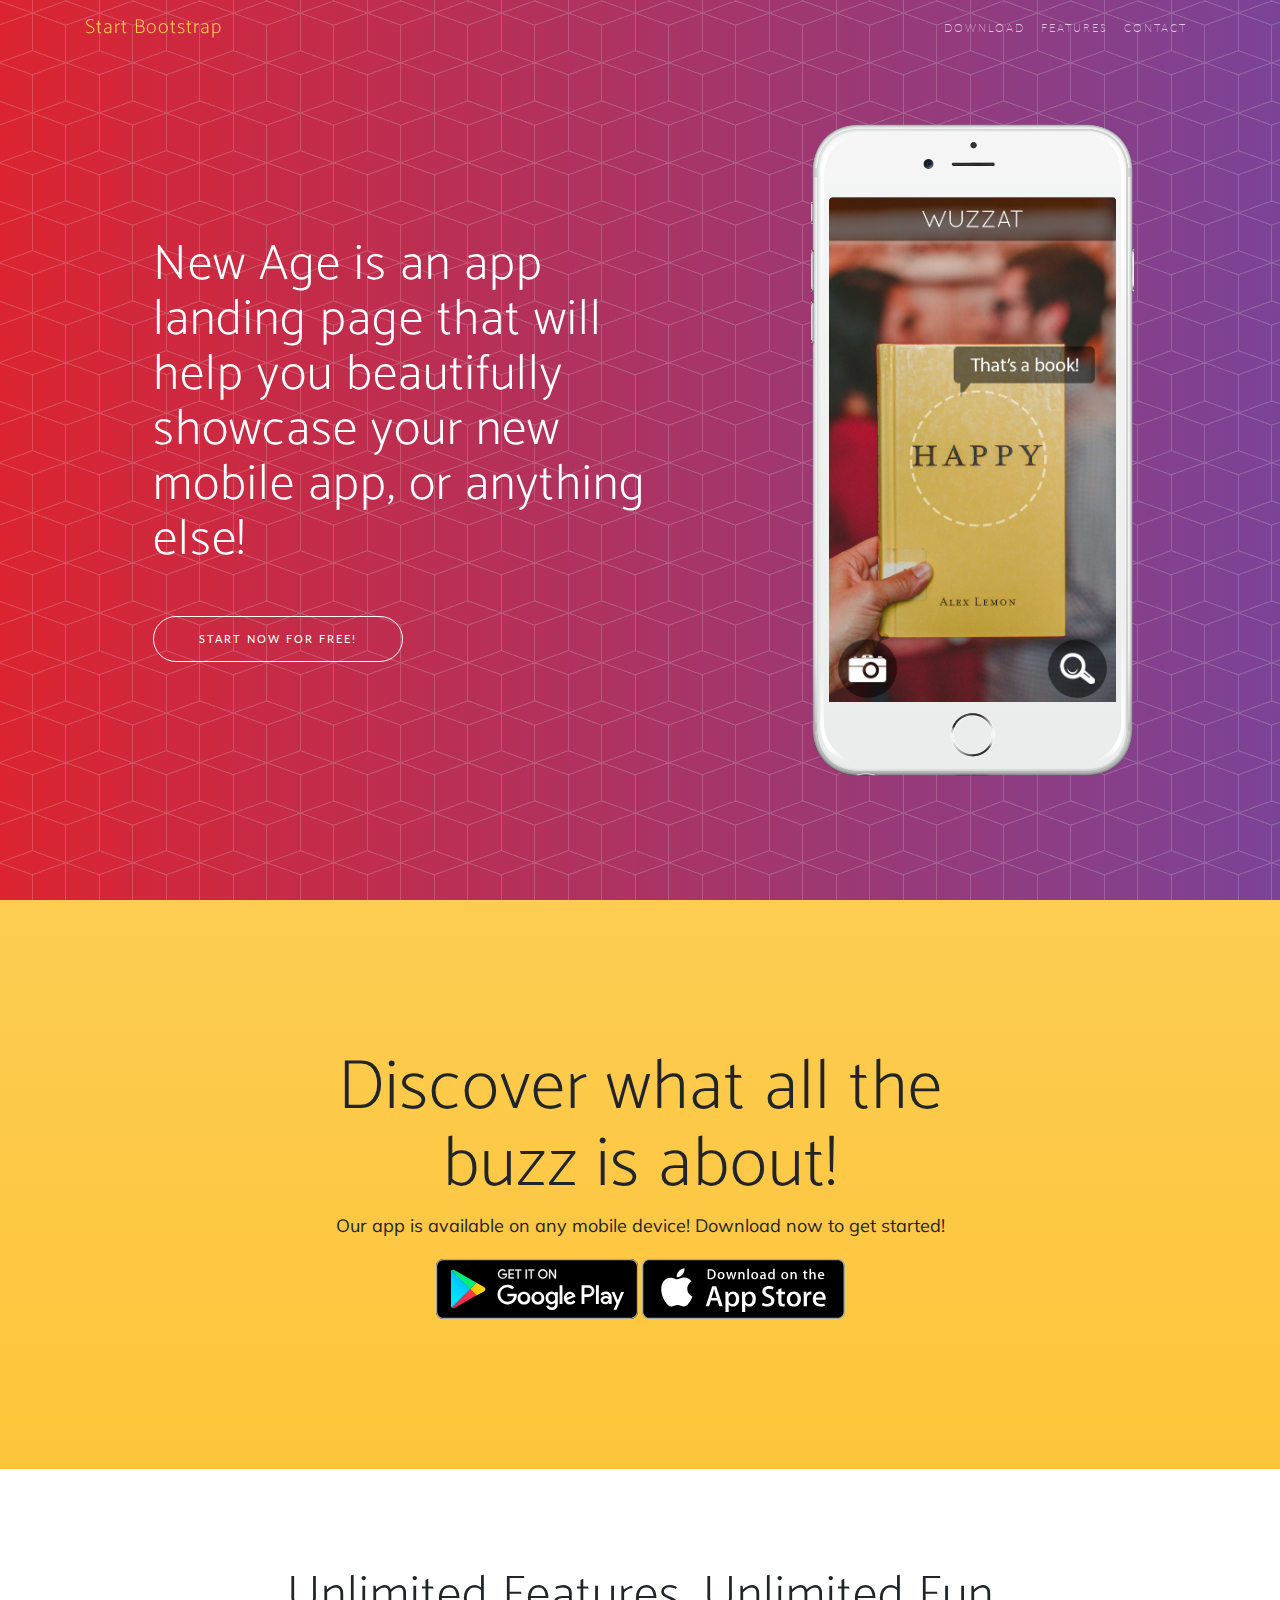
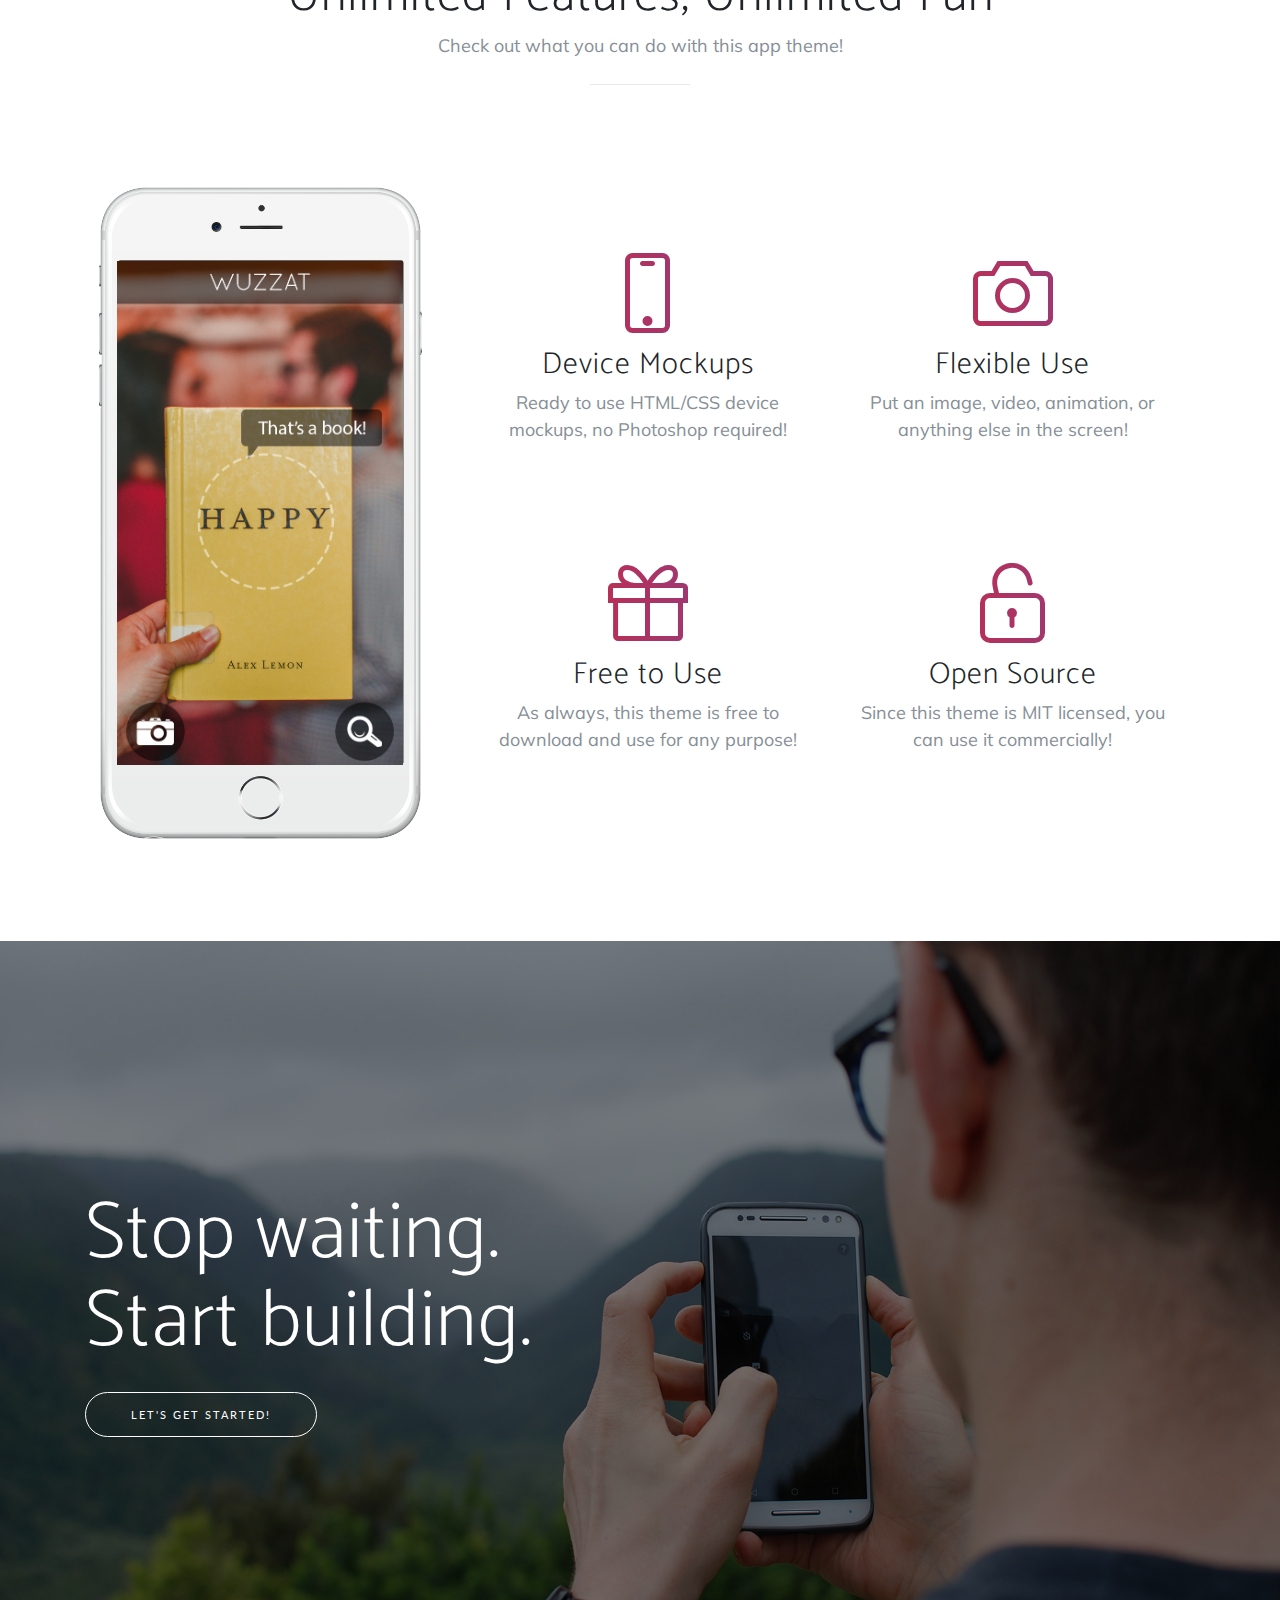
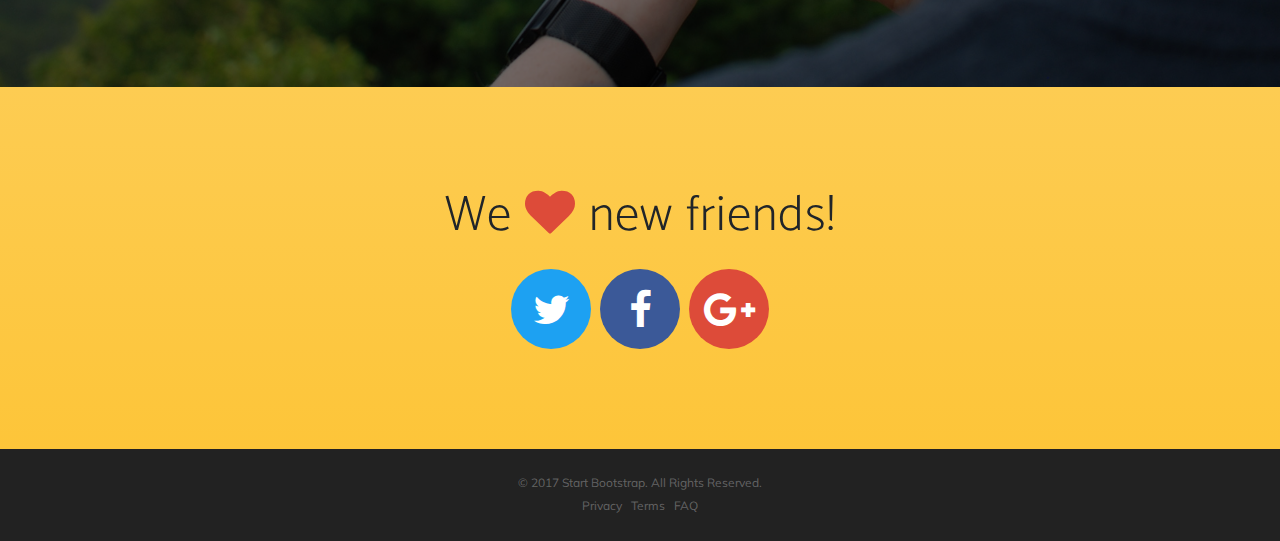
<file: static/index.html>
<!DOCTYPE html>
<html lang="en">

  <head>

    <meta charset="utf-8">
    <meta name="viewport" content="width=device-width, initial-scale=1, shrink-to-fit=no">
    <meta name="description" content="">
    <meta name="author" content="">

    <title>New Age - Start Bootstrap Theme</title>

    <!-- Bootstrap core CSS -->
    <link href="vendor/bootstrap/css/bootstrap.min.css" rel="stylesheet">

    <!-- Custom fonts for this template -->
    <link rel="stylesheet" href="vendor/font-awesome/css/font-awesome.min.css">
    <link rel="stylesheet" href="vendor/simple-line-icons/css/simple-line-icons.css">
    <link href="https://fonts.googleapis.com/css?family=Lato" rel="stylesheet">
    <link href="https://fonts.googleapis.com/css?family=Catamaran:100,200,300,400,500,600,700,800,900" rel="stylesheet">
    <link href="https://fonts.googleapis.com/css?family=Muli" rel="stylesheet">

    <!-- Plugin CSS -->
    <link rel="stylesheet" href="device-mockups/device-mockups.min.css">

    <!-- Custom styles for this template -->
    <link href="css/new-age.min.css" rel="stylesheet">

  </head>

  <body id="page-top">

    <!-- Navigation -->
    <nav class="navbar navbar-expand-lg navbar-light fixed-top" id="mainNav">
      <div class="container">
        <a class="navbar-brand js-scroll-trigger" href="#page-top">Start Bootstrap</a>
        <button class="navbar-toggler navbar-toggler-right" type="button" data-toggle="collapse" data-target="#navbarResponsive" aria-controls="navbarResponsive" aria-expanded="false" aria-label="Toggle navigation">
          Menu
          <i class="fa fa-bars"></i>
        </button>
        <div class="collapse navbar-collapse" id="navbarResponsive">
          <ul class="navbar-nav ml-auto">
            <li class="nav-item">
              <a class="nav-link js-scroll-trigger" href="#download">Download</a>
            </li>
            <li class="nav-item">
              <a class="nav-link js-scroll-trigger" href="#features">Features</a>
            </li>
            <li class="nav-item">
              <a class="nav-link js-scroll-trigger" href="#contact">Contact</a>
            </li>
          </ul>
        </div>
      </div>
    </nav>

    <header class="masthead">
      <div class="container h-100">
        <div class="row h-100">
          <div class="col-lg-7 my-auto">
            <div class="header-content mx-auto">
              <h1 class="mb-5">New Age is an app landing page that will help you beautifully showcase your new mobile app, or anything else!</h1>
              <a href="#download" class="btn btn-outline btn-xl js-scroll-trigger">Start Now for Free!</a>
            </div>
          </div>
          <div class="col-lg-5 my-auto">
            <div class="device-container">
              <div class="device-mockup iphone6_plus portrait white">
                <div class="device">
                  <div class="screen">
                    <!-- Demo image for screen mockup, you can put an image here, some HTML, an animation, video, or anything else! -->
                    <img src="img/demo-screen-1.jpg" class="img-fluid" alt="">
                  </div>
                  <div class="button">
                    <!-- You can hook the "home button" to some JavaScript events or just remove it -->
                  </div>
                </div>
              </div>
            </div>
          </div>
        </div>
      </div>
    </header>

    <section class="download bg-primary text-center" id="download">
      <div class="container">
        <div class="row">
          <div class="col-md-8 mx-auto">
            <h2 class="section-heading">Discover what all the buzz is about!</h2>
            <p>Our app is available on any mobile device! Download now to get started!</p>
            <div class="badges">
              <a class="badge-link" href="#"><img src="img/google-play-badge.svg" alt=""></a>
              <a class="badge-link" href="#"><img src="img/app-store-badge.svg" alt=""></a>
            </div>
          </div>
        </div>
      </div>
    </section>

    <section class="features" id="features">
      <div class="container">
        <div class="section-heading text-center">
          <h2>Unlimited Features, Unlimited Fun</h2>
          <p class="text-muted">Check out what you can do with this app theme!</p>
          <hr>
        </div>
        <div class="row">
          <div class="col-lg-4 my-auto">
            <div class="device-container">
              <div class="device-mockup iphone6_plus portrait white">
                <div class="device">
                  <div class="screen">
                    <!-- Demo image for screen mockup, you can put an image here, some HTML, an animation, video, or anything else! -->
                    <img src="img/demo-screen-1.jpg" class="img-fluid" alt="">
                  </div>
                  <div class="button">
                    <!-- You can hook the "home button" to some JavaScript events or just remove it -->
                  </div>
                </div>
              </div>
            </div>
          </div>
          <div class="col-lg-8 my-auto">
            <div class="container-fluid">
              <div class="row">
                <div class="col-lg-6">
                  <div class="feature-item">
                    <i class="icon-screen-smartphone text-primary"></i>
                    <h3>Device Mockups</h3>
                    <p class="text-muted">Ready to use HTML/CSS device mockups, no Photoshop required!</p>
                  </div>
                </div>
                <div class="col-lg-6">
                  <div class="feature-item">
                    <i class="icon-camera text-primary"></i>
                    <h3>Flexible Use</h3>
                    <p class="text-muted">Put an image, video, animation, or anything else in the screen!</p>
                  </div>
                </div>
              </div>
              <div class="row">
                <div class="col-lg-6">
                  <div class="feature-item">
                    <i class="icon-present text-primary"></i>
                    <h3>Free to Use</h3>
                    <p class="text-muted">As always, this theme is free to download and use for any purpose!</p>
                  </div>
                </div>
                <div class="col-lg-6">
                  <div class="feature-item">
                    <i class="icon-lock-open text-primary"></i>
                    <h3>Open Source</h3>
                    <p class="text-muted">Since this theme is MIT licensed, you can use it commercially!</p>
                  </div>
                </div>
              </div>
            </div>
          </div>
        </div>
      </div>
    </section>

    <section class="cta">
      <div class="cta-content">
        <div class="container">
          <h2>Stop waiting.<br>Start building.</h2>
          <a href="#contact" class="btn btn-outline btn-xl js-scroll-trigger">Let's Get Started!</a>
        </div>
      </div>
      <div class="overlay"></div>
    </section>

    <section class="contact bg-primary" id="contact">
      <div class="container">
        <h2>We
          <i class="fa fa-heart"></i>
          new friends!</h2>
        <ul class="list-inline list-social">
          <li class="list-inline-item social-twitter">
            <a href="#">
              <i class="fa fa-twitter"></i>
            </a>
          </li>
          <li class="list-inline-item social-facebook">
            <a href="#">
              <i class="fa fa-facebook"></i>
            </a>
          </li>
          <li class="list-inline-item social-google-plus">
            <a href="#">
              <i class="fa fa-google-plus"></i>
            </a>
          </li>
        </ul>
      </div>
    </section>

    <footer>
      <div class="container">
        <p>&copy; 2017 Start Bootstrap. All Rights Reserved.</p>
        <ul class="list-inline">
          <li class="list-inline-item">
            <a href="#">Privacy</a>
          </li>
          <li class="list-inline-item">
            <a href="#">Terms</a>
          </li>
          <li class="list-inline-item">
            <a href="#">FAQ</a>
          </li>
        </ul>
      </div>
    </footer>

    <!-- Bootstrap core JavaScript -->
    <script src="vendor/jquery/jquery.min.js"></script>
    <script src="vendor/popper/popper.min.js"></script>
    <script src="vendor/bootstrap/js/bootstrap.min.js"></script>

    <!-- Plugin JavaScript -->
    <script src="vendor/jquery-easing/jquery.easing.min.js"></script>

    <!-- Custom scripts for this template -->
    <script src="js/new-age.min.js"></script>

  </body>

</html>
</file>
<file: static/vendor/simple-line-icons/css/simple-line-icons.css>
@font-face {
  font-family: 'simple-line-icons';
  src: url('../fonts/Simple-Line-Icons.eot?v=2.4.0');
  src: url('../fonts/Simple-Line-Icons.eot?v=2.4.0#iefix') format('embedded-opentype'), url('../fonts/Simple-Line-Icons.woff2?v=2.4.0') format('woff2'), url('../fonts/Simple-Line-Icons.ttf?v=2.4.0') format('truetype'), url('../fonts/Simple-Line-Icons.woff?v=2.4.0') format('woff'), url('../fonts/Simple-Line-Icons.svg?v=2.4.0#simple-line-icons') format('svg');
  font-weight: normal;
  font-style: normal;
}
/*
 Use the following CSS code if you want to have a class per icon.
 Instead of a list of all class selectors, you can use the generic [class*="icon-"] selector, but it's slower:
*/
.icon-user,
.icon-people,
.icon-user-female,
.icon-user-follow,
.icon-user-following,
.icon-user-unfollow,
.icon-login,
.icon-logout,
.icon-emotsmile,
.icon-phone,
.icon-call-end,
.icon-call-in,
.icon-call-out,
.icon-map,
.icon-location-pin,
.icon-direction,
.icon-directions,
.icon-compass,
.icon-layers,
.icon-menu,
.icon-list,
.icon-options-vertical,
.icon-options,
.icon-arrow-down,
.icon-arrow-left,
.icon-arrow-right,
.icon-arrow-up,
.icon-arrow-up-circle,
.icon-arrow-left-circle,
.icon-arrow-right-circle,
.icon-arrow-down-circle,
.icon-check,
.icon-clock,
.icon-plus,
.icon-minus,
.icon-close,
.icon-event,
.icon-exclamation,
.icon-organization,
.icon-trophy,
.icon-screen-smartphone,
.icon-screen-desktop,
.icon-plane,
.icon-notebook,
.icon-mustache,
.icon-mouse,
.icon-magnet,
.icon-energy,
.icon-disc,
.icon-cursor,
.icon-cursor-move,
.icon-crop,
.icon-chemistry,
.icon-speedometer,
.icon-shield,
.icon-screen-tablet,
.icon-magic-wand,
.icon-hourglass,
.icon-graduation,
.icon-ghost,
.icon-game-controller,
.icon-fire,
.icon-eyeglass,
.icon-envelope-open,
.icon-envelope-letter,
.icon-bell,
.icon-badge,
.icon-anchor,
.icon-wallet,
.icon-vector,
.icon-speech,
.icon-puzzle,
.icon-printer,
.icon-present,
.icon-playlist,
.icon-pin,
.icon-picture,
.icon-handbag,
.icon-globe-alt,
.icon-globe,
.icon-folder-alt,
.icon-folder,
.icon-film,
.icon-feed,
.icon-drop,
.icon-drawer,
.icon-docs,
.icon-doc,
.icon-diamond,
.icon-cup,
.icon-calculator,
.icon-bubbles,
.icon-briefcase,
.icon-book-open,
.icon-basket-loaded,
.icon-basket,
.icon-bag,
.icon-action-undo,
.icon-action-redo,
.icon-wrench,
.icon-umbrella,
.icon-trash,
.icon-tag,
.icon-support,
.icon-frame,
.icon-size-fullscreen,
.icon-size-actual,
.icon-shuffle,
.icon-share-alt,
.icon-share,
.icon-rocket,
.icon-question,
.icon-pie-chart,
.icon-pencil,
.icon-note,
.icon-loop,
.icon-home,
.icon-grid,
.icon-graph,
.icon-microphone,
.icon-music-tone-alt,
.icon-music-tone,
.icon-earphones-alt,
.icon-earphones,
.icon-equalizer,
.icon-like,
.icon-dislike,
.icon-control-start,
.icon-control-rewind,
.icon-control-play,
.icon-control-pause,
.icon-control-forward,
.icon-control-end,
.icon-volume-1,
.icon-volume-2,
.icon-volume-off,
.icon-calendar,
.icon-bulb,
.icon-chart,
.icon-ban,
.icon-bubble,
.icon-camrecorder,
.icon-camera,
.icon-cloud-download,
.icon-cloud-upload,
.icon-envelope,
.icon-eye,
.icon-flag,
.icon-heart,
.icon-info,
.icon-key,
.icon-link,
.icon-lock,
.icon-lock-open,
.icon-magnifier,
.icon-magnifier-add,
.icon-magnifier-remove,
.icon-paper-clip,
.icon-paper-plane,
.icon-power,
.icon-refresh,
.icon-reload,
.icon-settings,
.icon-star,
.icon-symbol-female,
.icon-symbol-male,
.icon-target,
.icon-credit-card,
.icon-paypal,
.icon-social-tumblr,
.icon-social-twitter,
.icon-social-facebook,
.icon-social-instagram,
.icon-social-linkedin,
.icon-social-pinterest,
.icon-social-github,
.icon-social-google,
.icon-social-reddit,
.icon-social-skype,
.icon-social-dribbble,
.icon-social-behance,
.icon-social-foursqare,
.icon-social-soundcloud,
.icon-social-spotify,
.icon-social-stumbleupon,
.icon-social-youtube,
.icon-social-dropbox,
.icon-social-vkontakte,
.icon-social-steam {
  font-family: 'simple-line-icons';
  speak: none;
  font-style: normal;
  font-weight: normal;
  font-variant: normal;
  text-transform: none;
  line-height: 1;
  /* Better Font Rendering =========== */
  -webkit-font-smoothing: antialiased;
  -moz-osx-font-smoothing: grayscale;
}
.icon-user:before {
  content: "\e005";
}
.icon-people:before {
  content: "\e001";
}
.icon-user-female:before {
  content: "\e000";
}
.icon-user-follow:before {
  content: "\e002";
}
.icon-user-following:before {
  content: "\e003";
}
.icon-user-unfollow:before {
  content: "\e004";
}
.icon-login:before {
  content: "\e066";
}
.icon-logout:before {
  content: "\e065";
}
.icon-emotsmile:before {
  content: "\e021";
}
.icon-phone:before {
  content: "\e600";
}
.icon-call-end:before {
  content: "\e048";
}
.icon-call-in:before {
  content: "\e047";
}
.icon-call-out:before {
  content: "\e046";
}
.icon-map:before {
  content: "\e033";
}
.icon-location-pin:before {
  content: "\e096";
}
.icon-direction:before {
  content: "\e042";
}
.icon-directions:before {
  content: "\e041";
}
.icon-compass:before {
  content: "\e045";
}
.icon-layers:before {
  content: "\e034";
}
.icon-menu:before {
  content: "\e601";
}
.icon-list:before {
  content: "\e067";
}
.icon-options-vertical:before {
  content: "\e602";
}
.icon-options:before {
  content: "\e603";
}
.icon-arrow-down:before {
  content: "\e604";
}
.icon-arrow-left:before {
  content: "\e605";
}
.icon-arrow-right:before {
  content: "\e606";
}
.icon-arrow-up:before {
  content: "\e607";
}
.icon-arrow-up-circle:before {
  content: "\e078";
}
.icon-arrow-left-circle:before {
  content: "\e07a";
}
.icon-arrow-right-circle:before {
  content: "\e079";
}
.icon-arrow-down-circle:before {
  content: "\e07b";
}
.icon-check:before {
  content: "\e080";
}
.icon-clock:before {
  content: "\e081";
}
.icon-plus:before {
  content: "\e095";
}
.icon-minus:before {
  content: "\e615";
}
.icon-close:before {
  content: "\e082";
}
.icon-event:before {
  content: "\e619";
}
.icon-exclamation:before {
  content: "\e617";
}
.icon-organization:before {
  content: "\e616";
}
.icon-trophy:before {
  content: "\e006";
}
.icon-screen-smartphone:before {
  content: "\e010";
}
.icon-screen-desktop:before {
  content: "\e011";
}
.icon-plane:before {
  content: "\e012";
}
.icon-notebook:before {
  content: "\e013";
}
.icon-mustache:before {
  content: "\e014";
}
.icon-mouse:before {
  content: "\e015";
}
.icon-magnet:before {
  content: "\e016";
}
.icon-energy:before {
  content: "\e020";
}
.icon-disc:before {
  content: "\e022";
}
.icon-cursor:before {
  content: "\e06e";
}
.icon-cursor-move:before {
  content: "\e023";
}
.icon-crop:before {
  content: "\e024";
}
.icon-chemistry:before {
  content: "\e026";
}
.icon-speedometer:before {
  content: "\e007";
}
.icon-shield:before {
  content: "\e00e";
}
.icon-screen-tablet:before {
  content: "\e00f";
}
.icon-magic-wand:before {
  content: "\e017";
}
.icon-hourglass:before {
  content: "\e018";
}
.icon-graduation:before {
  content: "\e019";
}
.icon-ghost:before {
  content: "\e01a";
}
.icon-game-controller:before {
  content: "\e01b";
}
.icon-fire:before {
  content: "\e01c";
}
.icon-eyeglass:before {
  content: "\e01d";
}
.icon-envelope-open:before {
  content: "\e01e";
}
.icon-envelope-letter:before {
  content: "\e01f";
}
.icon-bell:before {
  content: "\e027";
}
.icon-badge:before {
  content: "\e028";
}
.icon-anchor:before {
  content: "\e029";
}
.icon-wallet:before {
  content: "\e02a";
}
.icon-vector:before {
  content: "\e02b";
}
.icon-speech:before {
  content: "\e02c";
}
.icon-puzzle:before {
  content: "\e02d";
}
.icon-printer:before {
  content: "\e02e";
}
.icon-present:before {
  content: "\e02f";
}
.icon-playlist:before {
  content: "\e030";
}
.icon-pin:before {
  content: "\e031";
}
.icon-picture:before {
  content: "\e032";
}
.icon-handbag:before {
  content: "\e035";
}
.icon-globe-alt:before {
  content: "\e036";
}
.icon-globe:before {
  content: "\e037";
}
.icon-folder-alt:before {
  content: "\e039";
}
.icon-folder:before {
  content: "\e089";
}
.icon-film:before {
  content: "\e03a";
}
.icon-feed:before {
  content: "\e03b";
}
.icon-drop:before {
  content: "\e03e";
}
.icon-drawer:before {
  content: "\e03f";
}
.icon-docs:before {
  content: "\e040";
}
.icon-doc:before {
  content: "\e085";
}
.icon-diamond:before {
  content: "\e043";
}
.icon-cup:before {
  content: "\e044";
}
.icon-calculator:before {
  content: "\e049";
}
.icon-bubbles:before {
  content: "\e04a";
}
.icon-briefcase:before {
  content: "\e04b";
}
.icon-book-open:before {
  content: "\e04c";
}
.icon-basket-loaded:before {
  content: "\e04d";
}
.icon-basket:before {
  content: "\e04e";
}
.icon-bag:before {
  content: "\e04f";
}
.icon-action-undo:before {
  content: "\e050";
}
.icon-action-redo:before {
  content: "\e051";
}
.icon-wrench:before {
  content: "\e052";
}
.icon-umbrella:before {
  content: "\e053";
}
.icon-trash:before {
  content: "\e054";
}
.icon-tag:before {
  content: "\e055";
}
.icon-support:before {
  content: "\e056";
}
.icon-frame:before {
  content: "\e038";
}
.icon-size-fullscreen:before {
  content: "\e057";
}
.icon-size-actual:before {
  content: "\e058";
}
.icon-shuffle:before {
  content: "\e059";
}
.icon-share-alt:before {
  content: "\e05a";
}
.icon-share:before {
  content: "\e05b";
}
.icon-rocket:before {
  content: "\e05c";
}
.icon-question:before {
  content: "\e05d";
}
.icon-pie-chart:before {
  content: "\e05e";
}
.icon-pencil:before {
  content: "\e05f";
}
.icon-note:before {
  content: "\e060";
}
.icon-loop:before {
  content: "\e064";
}
.icon-home:before {
  content: "\e069";
}
.icon-grid:before {
  content: "\e06a";
}
.icon-graph:before {
  content: "\e06b";
}
.icon-microphone:before {
  content: "\e063";
}
.icon-music-tone-alt:before {
  content: "\e061";
}
.icon-music-tone:before {
  content: "\e062";
}
.icon-earphones-alt:before {
  content: "\e03c";
}
.icon-earphones:before {
  content: "\e03d";
}
.icon-equalizer:before {
  content: "\e06c";
}
.icon-like:before {
  content: "\e068";
}
.icon-dislike:before {
  content: "\e06d";
}
.icon-control-start:before {
  content: "\e06f";
}
.icon-control-rewind:before {
  content: "\e070";
}
.icon-control-play:before {
  content: "\e071";
}
.icon-control-pause:before {
  content: "\e072";
}
.icon-control-forward:before {
  content: "\e073";
}
.icon-control-end:before {
  content: "\e074";
}
.icon-volume-1:before {
  content: "\e09f";
}
.icon-volume-2:before {
  content: "\e0a0";
}
.icon-volume-off:before {
  content: "\e0a1";
}
.icon-calendar:before {
  content: "\e075";
}
.icon-bulb:before {
  content: "\e076";
}
.icon-chart:before {
  content: "\e077";
}
.icon-ban:before {
  content: "\e07c";
}
.icon-bubble:before {
  content: "\e07d";
}
.icon-camrecorder:before {
  content: "\e07e";
}
.icon-camera:before {
  content: "\e07f";
}
.icon-cloud-download:before {
  content: "\e083";
}
.icon-cloud-upload:before {
  content: "\e084";
}
.icon-envelope:before {
  content: "\e086";
}
.icon-eye:before {
  content: "\e087";
}
.icon-flag:before {
  content: "\e088";
}
.icon-heart:before {
  content: "\e08a";
}
.icon-info:before {
  content: "\e08b";
}
.icon-key:before {
  content: "\e08c";
}
.icon-link:before {
  content: "\e08d";
}
.icon-lock:before {
  content: "\e08e";
}
.icon-lock-open:before {
  content: "\e08f";
}
.icon-magnifier:before {
  content: "\e090";
}
.icon-magnifier-add:before {
  content: "\e091";
}
.icon-magnifier-remove:before {
  content: "\e092";
}
.icon-paper-clip:before {
  content: "\e093";
}
.icon-paper-plane:before {
  content: "\e094";
}
.icon-power:before {
  content: "\e097";
}
.icon-refresh:before {
  content: "\e098";
}
.icon-reload:before {
  content: "\e099";
}
.icon-settings:before {
  content: "\e09a";
}
.icon-star:before {
  content: "\e09b";
}
.icon-symbol-female:before {
  content: "\e09c";
}
.icon-symbol-male:before {
  content: "\e09d";
}
.icon-target:before {
  content: "\e09e";
}
.icon-credit-card:before {
  content: "\e025";
}
.icon-paypal:before {
  content: "\e608";
}
.icon-social-tumblr:before {
  content: "\e00a";
}
.icon-social-twitter:before {
  content: "\e009";
}
.icon-social-facebook:before {
  content: "\e00b";
}
.icon-social-instagram:before {
  content: "\e609";
}
.icon-social-linkedin:before {
  content: "\e60a";
}
.icon-social-pinterest:before {
  content: "\e60b";
}
.icon-social-github:before {
  content: "\e60c";
}
.icon-social-google:before {
  content: "\e60d";
}
.icon-social-reddit:before {
  content: "\e60e";
}
.icon-social-skype:before {
  content: "\e60f";
}
.icon-social-dribbble:before {
  content: "\e00d";
}
.icon-social-behance:before {
  content: "\e610";
}
.icon-social-foursqare:before {
  content: "\e611";
}
.icon-social-soundcloud:before {
  content: "\e612";
}
.icon-social-spotify:before {
  content: "\e613";
}
.icon-social-stumbleupon:before {
  content: "\e614";
}
.icon-social-youtube:before {
  content: "\e008";
}
.icon-social-dropbox:before {
  content: "\e00c";
}
.icon-social-vkontakte:before {
  content: "\e618";
}
.icon-social-steam:before {
  content: "\e620";
}
</file>
<file: static/device-mockups/device-mockups.min.css>
.device-mockup{position:relative;width:100%;padding-bottom:61.775701%}.device-mockup>.device{position:absolute;top:0;bottom:0;left:0;right:0;width:100%;height:100%;background-size:100% 100%;background-repeat:no-repeat;background-image:url(macbook/macbook.png)}.device-mockup>.device>.screen{position:absolute;top:11.0438729%;bottom:14.6747352%;left:13.364486%;right:13.364486%;overflow:hidden}.device-mockup>.device>.button{position:absolute;top:0;left:0;display:none;overflow:hidden;border-radius:100%;-webkit-border-radius:100%;-moz-border-radius:100%;cursor:pointer}.device-mockup.imac{padding-bottom:81.230769%}.device-mockup.imac>.device{background-image:url(imac/imac.png)}.device-mockup.imac>.device>.screen{top:8.20707071%;bottom:31.6919192%;left:6.61538462%;right:6.61538462%}.device-mockup.macbook{padding-bottom:61.775701%}.device-mockup.macbook>.device{background-image:url(macbook/macbook.png)}.device-mockup.macbook>.device>.screen{top:11.0438729%;bottom:14.6747352%;left:13.364486%;right:13.364486%}.device-mockup.macbook_2015{padding-bottom:57.5%}.device-mockup.macbook_2015.grey>.device,.device-mockup.macbook_2015>.device{background-image:url(macbook_2015/grey.png)}.device-mockup.macbook_2015.silver>.device,.device-mockup.macbook_2015>.device{background-image:url(macbook_2015/silver.png)}.device-mockup.macbook_2015.gold>.device,.device-mockup.macbook_2015>.device{background-image:url(macbook_2015/gold.png)}.device-mockup.macbook_2015>.device>.screen{top:7.5%;bottom:10.9%;left:12.46%;right:12.56%}.device-mockup.iphone5,.device-mockup.iphone5.portrait{padding-bottom:210.57%}.device-mockup.iphone5.landscape{padding-bottom:47.49%}.device-mockup.iphone5.black>.device,.device-mockup.iphone5.portrait.black>.device,.device-mockup.iphone5>.device{background-image:url(iphone5/iphone5_port_black.png)}.device-mockup.iphone5.landscape.black>.device,.device-mockup.iphone5.landscape>.device{background-image:url(iphone5/iphone5_land_black.png)}.device-mockup.iphone5.portrait.white>.device,.device-mockup.iphone5.white>.device{background-image:url(iphone5/iphone5_port_white.png)}.device-mockup.iphone5.landscape.white>.device{background-image:url(iphone5/iphone5_land_white.png)}.device-mockup.iphone5.portrait>.device>.screen,.device-mockup.iphone5>.device>.screen{top:14.78%;bottom:13.78%;left:8.77%;right:7.77%}.device-mockup.iphone5.landscape>.device>.screen{top:7.422488%;bottom:8.422488%;left:14.919127%;right:14.019127%}.device-mockup.iphone5.portrait>.device>.button,.device-mockup.iphone5>.device>.button{display:block;top:88.3%;bottom:2.5%;left:40%;right:40%}.device-mockup.iphone5.landscape>.device>.button{display:block;top:40%;bottom:41%;left:88.4%;right:2.3%}.device-mockup.iphone_se,.device-mockup.iphone_se.portrait{padding-bottom:209.83%}.device-mockup.iphone_se.landscape{padding-bottom:47.66%}.device-mockup.iphone_se.black>.device,.device-mockup.iphone_se.portrait.black>.device,.device-mockup.iphone_se>.device{background-image:url(iphone_se/iphone_se_port_black.png)}.device-mockup.iphone_se.landscape.black>.device,.device-mockup.iphone_se.landscape>.device{background-image:url(iphone_se/iphone_se_land_black.png)}.device-mockup.iphone_se.portrait.white>.device,.device-mockup.iphone_se.white>.device{background-image:url(iphone_se/iphone_se_port_white.png)}.device-mockup.iphone_se.landscape.white>.device{background-image:url(iphone_se/iphone_se_land_white.png)}.device-mockup.iphone_se.gold>.device,.device-mockup.iphone_se.portrait.gold>.device{background-image:url(iphone_se/iphone_se_port_gold.png)}.device-mockup.iphone_se.landscape.gold>.device{background-image:url(iphone_se/iphone_se_land_gold.png)}.device-mockup.iphone_se.portrait.rose>.device,.device-mockup.iphone_se.rose>.device{background-image:url(iphone_se/iphone_se_port_rose.png)}.device-mockup.iphone_se.landscape.rose>.device{background-image:url(iphone_se/iphone_se_land_rose.png)}.device-mockup.iphone_se.portrait>.device>.screen,.device-mockup.iphone_se>.device>.screen{top:16.28%;bottom:16.28%;left:11.77%;right:11.77%}.device-mockup.iphone_se.landscape>.device>.screen{top:11.722488%;bottom:11.722488%;left:16.0191273%;right:16.0191273%}.device-mockup.iphone_se.portrait>.device>.button,.device-mockup.iphone_se>.device>.button{display:block;top:86.3%;bottom:5.5%;left:42%;right:42%}.device-mockup.iphone_se.landscape>.device>.button{display:block;top:42%;bottom:42%;left:86.4%;right:5.1%}.device-mockup.iphone6,.device-mockup.iphone6.portrait{padding-bottom:207.19%}.device-mockup.iphone6.landscape{padding-bottom:48.76%}.device-mockup.iphone6.black>.device,.device-mockup.iphone6.portrait.black>.device,.device-mockup.iphone6>.device{background-image:url(iphone_6/iphone_6_port_black.png)}.device-mockup.iphone6.landscape.black>.device,.device-mockup.iphone6.landscape>.device{background-image:url(iphone_6/iphone_6_land_black.png)}.device-mockup.iphone6.portrait.white>.device,.device-mockup.iphone6.white>.device{background-image:url(iphone_6/iphone_6_port_white.png)}.device-mockup.iphone6.landscape.white>.device{background-image:url(iphone_6/iphone_6_land_white.png)}.device-mockup.iphone6.gold>.device,.device-mockup.iphone6.portrait.gold>.device{background-image:url(iphone_6/iphone_6_port_gold.png)}.device-mockup.iphone6.landscape.gold>.device{background-image:url(iphone_6/iphone_6_land_gold.png)}.device-mockup.iphone6.portrait>.device>.screen,.device-mockup.iphone6>.device>.screen{top:12.58%;bottom:12.88%;left:6.77%;right:6.77%}.device-mockup.iphone6.landscape>.device>.screen{top:6.77%;bottom:6.77%;left:12.58%;right:12.88%}.device-mockup.iphone6.portrait>.device>.button,.device-mockup.iphone6>.device>.button{display:block;top:88.6%;bottom:3.2%;left:42%;right:42%}.device-mockup.iphone6.landscape>.device>.button{display:block;top:42%;bottom:42%;left:88.6%;right:3.2%}.device-mockup.iphone6_plus,.device-mockup.iphone6_plus.portrait{padding-bottom:201.76%}.device-mockup.iphone6_plus.landscape{padding-bottom:49.56%}.device-mockup.iphone6_plus.black>.device,.device-mockup.iphone6_plus.portrait.black>.device,.device-mockup.iphone6_plus>.device{background-image:url(iphone_6_plus/iphone_6_plus_black_port.png)}.device-mockup.iphone6_plus.landscape.black>.device,.device-mockup.iphone6_plus.landscape>.device{background-image:url(iphone_6_plus/iphone_6_plus_black_land.png)}.device-mockup.iphone6_plus.portrait.white>.device,.device-mockup.iphone6_plus.white>.device{background-image:url(iphone_6_plus/iphone_6_plus_white_port.png)}.device-mockup.iphone6_plus.landscape.white>.device{background-image:url(iphone_6_plus/iphone_6_plus_white_land.png)}.device-mockup.iphone6_plus.gold>.device,.device-mockup.iphone6_plus.portrait.gold>.device{background-image:url(iphone_6_plus/iphone_6_plus_gold_port.png)}.device-mockup.iphone6_plus.landscape.gold>.device{background-image:url(iphone_6_plus/iphone_6_plus_gold_land.png)}.device-mockup.iphone6_plus.portrait>.device>.screen,.device-mockup.iphone6_plus>.device>.screen{top:11.58%;bottom:11.58%;left:5.97%;right:5.97%}.device-mockup.iphone6_plus.landscape>.device>.screen{top:5.97%;bottom:5.97%;left:11.38%;right:11.58%}.device-mockup.iphone6_plus.portrait>.device>.button,.device-mockup.iphone6_plus>.device>.button{display:block;top:89.9%;bottom:3.2%;left:43%;right:43%}.device-mockup.iphone6_plus.landscape>.device>.button{display:block;top:43%;bottom:43%;left:89.9%;right:3.2%}.device-mockup.ipad,.device-mockup.ipad.portrait{padding-bottom:128.406276%}.device-mockup.ipad.landscape{padding-bottom:79.9086758%}.device-mockup.ipad.black>.device,.device-mockup.ipad.portrait.black>.device,.device-mockup.ipad>.device{background-image:url(ipad/ipad_port_black.png)}.device-mockup.ipad.portrait.white>.device,.device-mockup.ipad.white>.device{background-image:url(ipad/ipad_port_white.png)}.device-mockup.ipad.landscape.black>.device,.device-mockup.ipad.landscape>.device{background-image:url(ipad/ipad_land_black.png)}.device-mockup.ipad.landscape.white>.device{background-image:url(ipad/ipad_land_white.png)}.device-mockup.ipad.portrait>.device>.screen,.device-mockup.ipad>.device>.screen{top:12.025723%;bottom:12.154341%;left:13.45995%;right:13.45995%}.device-mockup.ipad.landscape>.device>.screen{top:13.87755102%;bottom:13.87755102%;left:11.5459883%;right:11.5459883%}.device-mockup.ipad.portrait>.device>.button,.device-mockup.ipad>.device>.button{display:block;top:90.2%;bottom:5.5%;left:47.3%;right:47.3%}.device-mockup.ipad.landscape>.device>.button{display:block;top:47.3%;bottom:47.3%;left:90.8%;right:4.9%}.device-mockup.ipad_air,.device-mockup.ipad_air.portrait{padding-bottom:141.27%}.device-mockup.ipad_air.landscape{padding-bottom:70.79%}.device-mockup.ipad_air.grey>.device,.device-mockup.ipad_air.portrait.grey>.device,.device-mockup.ipad_air>.device{background-image:url(ipad_air/ipad_air_gray_port.png)}.device-mockup.ipad_air.portrait.silver>.device,.device-mockup.ipad_air.silver>.device{background-image:url(ipad_air/ipad_air_silver_port.png)}.device-mockup.ipad_air.landscape.grey>.device,.device-mockup.ipad_air.landscape>.device{background-image:url(ipad_air/ipad_air_gray_land.png)}.device-mockup.ipad_air.landscape.silver>.device{background-image:url(ipad_air/ipad_air_silver_land.png)}.device-mockup.ipad_air.portrait>.device>.screen,.device-mockup.ipad_air>.device>.screen{top:9.025723%;bottom:9.154341%;left:7.45995%;right:6.45995%}.device-mockup.ipad_air.landscape>.device>.screen{top:6.877551%;bottom:6.877551%;left:9.545988%;right:9.545988%}.device-mockup.ipad_air.portrait>.device>.button,.device-mockup.ipad_air>.device>.button{display:block;top:93.2%;bottom:2.5%;left:47.3%;right:47.3%}.device-mockup.ipad_air.landscape>.device>.button{display:block;top:47.3%;bottom:47.3%;left:93.1%;right:2.1%}.device-mockup.ipad_air_2,.device-mockup.ipad_air_2.portrait{padding-bottom:141.38%}.device-mockup.ipad_air_2.landscape{padding-bottom:70.73%}.device-mockup.ipad_air_2.grey>.device,.device-mockup.ipad_air_2.portrait.grey>.device,.device-mockup.ipad_air_2>.device{background-image:url(ipad_air_2/ipad_air_2_gray_port.png)}.device-mockup.ipad_air_2.portrait.silver>.device,.device-mockup.ipad_air_2.silver>.device{background-image:url(ipad_air_2/ipad_air_2_silver_port.png)}.device-mockup.ipad_air_2.gold>.device,.device-mockup.ipad_air_2.portrait.gold>.device{background-image:url(ipad_air_2/ipad_air_2_gold_port.png)}.device-mockup.ipad_air_2.landscape.grey>.device,.device-mockup.ipad_air_2.landscape>.device{background-image:url(ipad_air_2/ipad_air_2_gray_land.png)}.device-mockup.ipad_air_2.landscape.silver>.device{background-image:url(ipad_air_2/ipad_air_2_silver_land.png)}.device-mockup.ipad_air_2.landscape.gold>.device{background-image:url(ipad_air_2/ipad_air_2_gold_land.png)}.device-mockup.ipad_air_2.portrait>.device>.screen,.device-mockup.ipad_air_2>.device>.screen{top:9.025723%;bottom:8.854341%;left:6.15995%;right:6.15995%}.device-mockup.ipad_air_2.landscape>.device>.screen{top:6.277551%;bottom:6.277551%;left:8.545988%;right:8.545988%}.device-mockup.ipad_air_2.portrait>.device>.button,.device-mockup.ipad_air_2>.device>.button{display:block;top:93.2%;bottom:2.1%;left:46.3%;right:46.5%}.device-mockup.ipad_air_2.landscape>.device>.button{display:block;top:46.5%;bottom:46.8%;left:93.5%;right:1.9%}.device-mockup.ipad_pro,.device-mockup.ipad_pro.portrait{padding-bottom:138.63%}.device-mockup.ipad_pro.landscape{padding-bottom:72.14%}.device-mockup.ipad_pro.grey>.device,.device-mockup.ipad_pro.portrait.grey>.device,.device-mockup.ipad_pro>.device{background-image:url(ipad_pro/ipad_pro_port_black.png)}.device-mockup.ipad_pro.portrait.silver>.device,.device-mockup.ipad_pro.silver>.device{background-image:url(ipad_pro/ipad_pro_port_silver.png)}.device-mockup.ipad_pro.gold>.device,.device-mockup.ipad_pro.portrait.gold>.device{background-image:url(ipad_pro/ipad_pro_port_gold.png)}.device-mockup.ipad_pro.landscape.grey>.device,.device-mockup.ipad_pro.landscape>.device{background-image:url(ipad_pro/ipad_pro_land_black.png)}.device-mockup.ipad_pro.landscape.silver>.device{background-image:url(ipad_pro/ipad_pro_land_silver.png)}.device-mockup.ipad_pro.landscape.gold>.device{background-image:url(ipad_pro/ipad_pro_land_gold.png)}.device-mockup.ipad_pro.portrait>.device>.screen,.device-mockup.ipad_pro>.device>.screen{top:7.025723%;bottom:6.854341%;left:5.15995%;right:5.15995%}.device-mockup.ipad_pro.landscape>.device>.screen{top:5.177551%;bottom:5.177551%;left:6.945988%;right:6.945988%}.device-mockup.ipad_pro.portrait>.device>.button,.device-mockup.ipad_pro>.device>.button{display:block;top:94.9%;bottom:1.5%;left:47.3%;right:47.1%}.device-mockup.ipad_pro.landscape>.device>.button{display:block;top:47.5%;bottom:47.5%;left:94.8%;right:1.5%}.device-mockup.galaxy_s3,.device-mockup.galaxy_s3.portrait{padding-bottom:178.787879%}.device-mockup.galaxy_s3.landscape{padding-bottom:55.9322034%}.device-mockup.galaxy_s3.black>.device,.device-mockup.galaxy_s3.portrait.black>.device,.device-mockup.galaxy_s3>.device{background-image:url(galaxy_s3/s3_port_black.png)}.device-mockup.galaxy_s3.landscape.black>.device,.device-mockup.galaxy_s3.landscape>.device{background-image:url(galaxy_s3/s3_land_black.png)}.device-mockup.galaxy_s3.portrait.white>.device,.device-mockup.galaxy_s3.white>.device{background-image:url(galaxy_s3/s3_port_white.png)}.device-mockup.galaxy_s3.landscape.white>.device{background-image:url(galaxy_s3/s3_land_white.png)}.device-mockup.galaxy_s3.portrait>.device>.screen,.device-mockup.galaxy_s3>.device>.screen{top:12.3728814%;bottom:15.5367232%;left:13.8383838%;right:13.8383838%}.device-mockup.galaxy_s3.landscape>.device>.screen{top:13.8383838%;bottom:13.8383838%;left:12.3728814%;right:15.5367232%}.device-mockup.galaxy_s5,.device-mockup.galaxy_s5.portrait{padding-bottom:194.188862%}.device-mockup.galaxy_s5.landscape{padding-bottom:51.496259%}.device-mockup.galaxy_s5.black>.device,.device-mockup.galaxy_s5.portrait.black>.device,.device-mockup.galaxy_s5>.device{background-image:url(galaxy_s5/galaxy_s5_port_black.png)}.device-mockup.galaxy_s5.landscape.black>.device,.device-mockup.galaxy_s5.landscape>.device{background-image:url(galaxy_s5/galaxy_s5_land_black.png)}.device-mockup.galaxy_s5.portrait.white>.device,.device-mockup.galaxy_s5.white>.device{background-image:url(galaxy_s5/galaxy_s5_port_white.png)}.device-mockup.galaxy_s5.landscape.white>.device{background-image:url(galaxy_s5/galaxy_s5_land_white.png)}.device-mockup.galaxy_s5.portrait>.device>.screen,.device-mockup.galaxy_s5>.device>.screen{top:10.2%;bottom:10.1%;left:6.3%;right:6.4%}.device-mockup.galaxy_s5.landscape>.device>.screen{top:6.6%;bottom:6.2%;left:10.15%;right:10%}.device-mockup.galaxy_tab4,.device-mockup.galaxy_tab4.landscape{padding-bottom:72.689464%}.device-mockup.galaxy_tab4.black>.device,.device-mockup.galaxy_tab4.landscape.black>.device,.device-mockup.galaxy_tab4>.device{background-image:url(galaxy_tab4/galaxy_tab4_land_black.png)}.device-mockup.galaxy_tab4.landscape.white>.device,.device-mockup.galaxy_tab4.white>.device{background-image:url(galaxy_tab4/galaxy_tab4_land_white.png)}.device-mockup.galaxy_tab4.landscape>.device>.screen,.device-mockup.galaxy_tab4>.device>.screen{top:11.5%;bottom:11.5%;left:5.4%;right:5.2%}.device-mockup.lumia920,.device-mockup.lumia920.portrait{padding-bottom:172.796353%}.device-mockup.lumia920.landscape{padding-bottom:56.3330381%}.device-mockup.lumia920.portrait>.device,.device-mockup.lumia920>.device{background-image:url(lumia920/lumia920_port.png)}.device-mockup.lumia920.landscape>.device{background-image:url(lumia920/lumia920_land.png)}.device-mockup.lumia920.portrait>.device>.screen,.device-mockup.lumia920>.device>.screen{top:10.6420405%;bottom:18.9973615%;left:13.5258359%;right:13.5258359%}.device-mockup.lumia920.landscape>.device>.screen{top:12.2641509%;bottom:12.2641509%;left:10.5403012%;right:18.6005314%}.device-mockup.nexus7,.device-mockup.nexus7.portrait{padding-bottom:156.521739%}.device-mockup.nexus7.landscape{padding-bottom:63.6678201%}.device-mockup.nexus7.portrait>.device,.device-mockup.nexus7>.device{background-image:url(nexus7/nexus7_port.png)}.device-mockup.nexus7.landscape>.device{background-image:url(nexus7/nexus7_land.png)}.device-mockup.nexus7.portrait>.device>.screen,.device-mockup.nexus7>.device>.screen{top:13.1365741%;bottom:12.7893519%;left:13.7681159%;right:13.7681159%}.device-mockup.nexus7.landscape>.device>.screen{top:13.7681159%;bottom:13.7681159%;left:13.0911188%;right:13.0911188%}.device-mockup.surface,.device-mockup.surface.landscape{padding-bottom:64.7584973%}.device-mockup.surface.landscape>.device,.device-mockup.surface>.device{background-image:url(surface/surface.png)}.device-mockup.surface.landscape>.device>.screen,.device-mockup.surface>.device>.screen{top:14.5488029%;bottom:14.9171271%;left:9.36195587%;right:9.36195587%}.device-mockup.samsung_tv,.device-mockup.samsung_tv.landscape{padding-bottom:64.68%}.device-mockup.samsung_tv.landscape>.device,.device-mockup.samsung_tv>.device{background-image:url(samsung_tv/samsung_tv.png)}.device-mockup.samsung_tv.landscape>.device>.screen,.device-mockup.samsung_tv>.device>.screen{top:2.148803%;bottom:12.817127%;left:1.261956%;right:1.361956%}
</file>
<file: static/css/new-age.min.css>
/*!
 * Start Bootstrap - New Age v4.0.0-beta (https://startbootstrap.com/template-overviews/new-age)
 * Copyright 2013-2017 Start Bootstrap
 * Licensed under MIT (https://github.com/BlackrockDigital/startbootstrap-new-age/blob/master/LICENSE)
 */body,html{width:100%;height:100%}body{font-family:Muli,Helvetica,Arial,sans-serif}a{color:#fdcc52;-webkit-transition:all .35s;-moz-transition:all .35s;transition:all .35s}a:focus,a:hover{color:#fcbd20}hr{max-width:100px;margin:25px auto 0;border-width:1px;border-color:rgba(34,34,34,.1)}hr.light{border-color:#fff}h1,h2,h3,h4,h5,h6{font-family:Catamaran,Helvetica,Arial,sans-serif;font-weight:200;letter-spacing:1px}p{font-size:18px;line-height:1.5;margin-bottom:20px}section{padding:100px 0}section h2{font-size:50px}#mainNav{border-color:rgba(34,34,34,.05);background-color:#fff;-webkit-transition:all .35s;-moz-transition:all .35s;transition:all .35s;font-family:Catamaran,Helvetica,Arial,sans-serif;font-weight:200;letter-spacing:1px}#mainNav .navbar-brand{color:#fdcc52;font-family:Catamaran,Helvetica,Arial,sans-serif;font-weight:200;letter-spacing:1px}#mainNav .navbar-brand:focus,#mainNav .navbar-brand:hover{color:#fcbd20}#mainNav .navbar-toggler{font-size:12px;padding:8px 10px;color:#222}#mainNav .navbar-nav>li>a{font-size:11px;font-family:Lato,Helvetica,Arial,sans-serif;letter-spacing:2px;text-transform:uppercase}#mainNav .navbar-nav>li>a.active{color:#fdcc52!important;background-color:transparent}#mainNav .navbar-nav>li>a.active:hover{background-color:transparent}#mainNav .navbar-nav>li>a,#mainNav .navbar-nav>li>a:focus{color:#222}#mainNav .navbar-nav>li>a:focus:hover,#mainNav .navbar-nav>li>a:hover{color:#fdcc52}@media (min-width:992px){#mainNav{border-color:transparent;background-color:transparent}#mainNav .navbar-brand{color:fade(white,70%)}#mainNav .navbar-brand:focus,#mainNav .navbar-brand:hover{color:#fff}#mainNav .navbar-nav>li>a,#mainNav .navbar-nav>li>a:focus{color:rgba(255,255,255,.7)}#mainNav .navbar-nav>li>a:focus:hover,#mainNav .navbar-nav>li>a:hover{color:#fff}#mainNav.navbar-shrink{border-color:rgba(34,34,34,.1);background-color:#fff}#mainNav.navbar-shrink .navbar-brand{color:#222}#mainNav.navbar-shrink .navbar-brand:focus,#mainNav.navbar-shrink .navbar-brand:hover{color:#fdcc52}#mainNav.navbar-shrink .navbar-nav>li>a,#mainNav.navbar-shrink .navbar-nav>li>a:focus{color:#222}#mainNav.navbar-shrink .navbar-nav>li>a:focus:hover,#mainNav.navbar-shrink .navbar-nav>li>a:hover{color:#fdcc52}}header.masthead{position:relative;width:100%;padding-top:150px;padding-bottom:100px;color:#fff;background:url(../img/bg-pattern.png),#7b4397;background:url(../img/bg-pattern.png),-webkit-linear-gradient(to left,#7b4397,#dc2430);background:url(../img/bg-pattern.png),linear-gradient(to left,#7b4397,#dc2430)}header.masthead .header-content{max-width:500px;margin-bottom:100px;text-align:center}header.masthead .header-content h1{font-size:30px}header.masthead .device-container{max-width:325px;margin-right:auto;margin-left:auto}header.masthead .device-container .screen img{border-radius:3px}@media (min-width:992px){header.masthead{height:100vh;min-height:775px;padding-top:0;padding-bottom:0}header.masthead .header-content{margin-bottom:0;text-align:left}header.masthead .header-content h1{font-size:50px}header.masthead .device-container{max-width:325px}}section.download{position:relative;padding:150px 0}section.download h2{font-size:50px;margin-top:0}section.download .badges .badge-link{display:block;margin-bottom:25px}section.download .badges .badge-link:last-child{margin-bottom:0}section.download .badges .badge-link img{height:60px}@media (min-width:768px){section.download .badges .badge-link{display:inline-block;margin-bottom:0}}@media (min-width:768px){section.download h2{font-size:70px}}section.features .section-heading{margin-bottom:100px}section.features .section-heading h2{margin-top:0}section.features .section-heading p{margin-bottom:0}section.features .device-container,section.features .feature-item{max-width:325px;margin:0 auto}section.features .device-container{margin-bottom:100px}@media (min-width:992px){section.features .device-container{margin-bottom:0}}section.features .feature-item{padding-top:50px;padding-bottom:50px;text-align:center}section.features .feature-item h3{font-size:30px}section.features .feature-item i{font-size:80px;display:block;margin-bottom:15px;background:-webkit-linear-gradient(to left,#7b4397,#dc2430);background:linear-gradient(to left,#7b4397,#dc2430);-webkit-background-clip:text;-webkit-text-fill-color:transparent}section.cta{position:relative;padding:250px 0;background-image:url(../img/bg-cta.jpg);background-position:center;-webkit-background-size:cover;-moz-background-size:cover;-o-background-size:cover;background-size:cover}section.cta .cta-content{position:relative;z-index:1}section.cta .cta-content h2{font-size:50px;max-width:450px;margin-top:0;margin-bottom:25px;color:#fff}@media (min-width:768px){section.cta .cta-content h2{font-size:80px}}section.cta .overlay{position:absolute;top:0;left:0;width:100%;height:100%;background-color:rgba(0,0,0,.5)}section.contact{text-align:center}section.contact h2{margin-top:0;margin-bottom:25px}section.contact h2 i{color:#dd4b39}section.contact ul.list-social{margin-bottom:0}section.contact ul.list-social li a{font-size:40px;line-height:80px;display:block;width:80px;height:80px;color:#fff;border-radius:100%}section.contact ul.list-social li.social-twitter a{background-color:#1da1f2}section.contact ul.list-social li.social-twitter a:hover{background-color:#0d95e8}section.contact ul.list-social li.social-facebook a{background-color:#3b5998}section.contact ul.list-social li.social-facebook a:hover{background-color:#344e86}section.contact ul.list-social li.social-google-plus a{background-color:#dd4b39}section.contact ul.list-social li.social-google-plus a:hover{background-color:#d73925}footer{padding:25px 0;text-align:center;color:rgba(255,255,255,.3);background-color:#222}footer p{font-size:12px;margin:0}footer ul{margin-bottom:0}footer ul li a{font-size:12px;color:rgba(255,255,255,.3)}footer ul li a.active,footer ul li a:active,footer ul li a:focus,footer ul li a:hover{text-decoration:none}.bg-primary{background:#fdcc52;background:-webkit-linear-gradient(#fdcc52,#fdc539);background:linear-gradient(#fdcc52,#fdc539)}.text-primary{color:#fdcc52}.no-gutter>[class*=col-]{padding-right:0;padding-left:0}.btn-outline{color:#fff;border:1px solid;border-color:#fff}.btn-outline.active,.btn-outline:active,.btn-outline:focus,.btn-outline:hover{color:#fff;border-color:#fdcc52;background-color:#fdcc52}.btn{border-radius:300px;font-family:Lato,Helvetica,Arial,sans-serif;letter-spacing:2px;text-transform:uppercase}.btn-xl{font-size:11px;padding:15px 45px}
</file>
